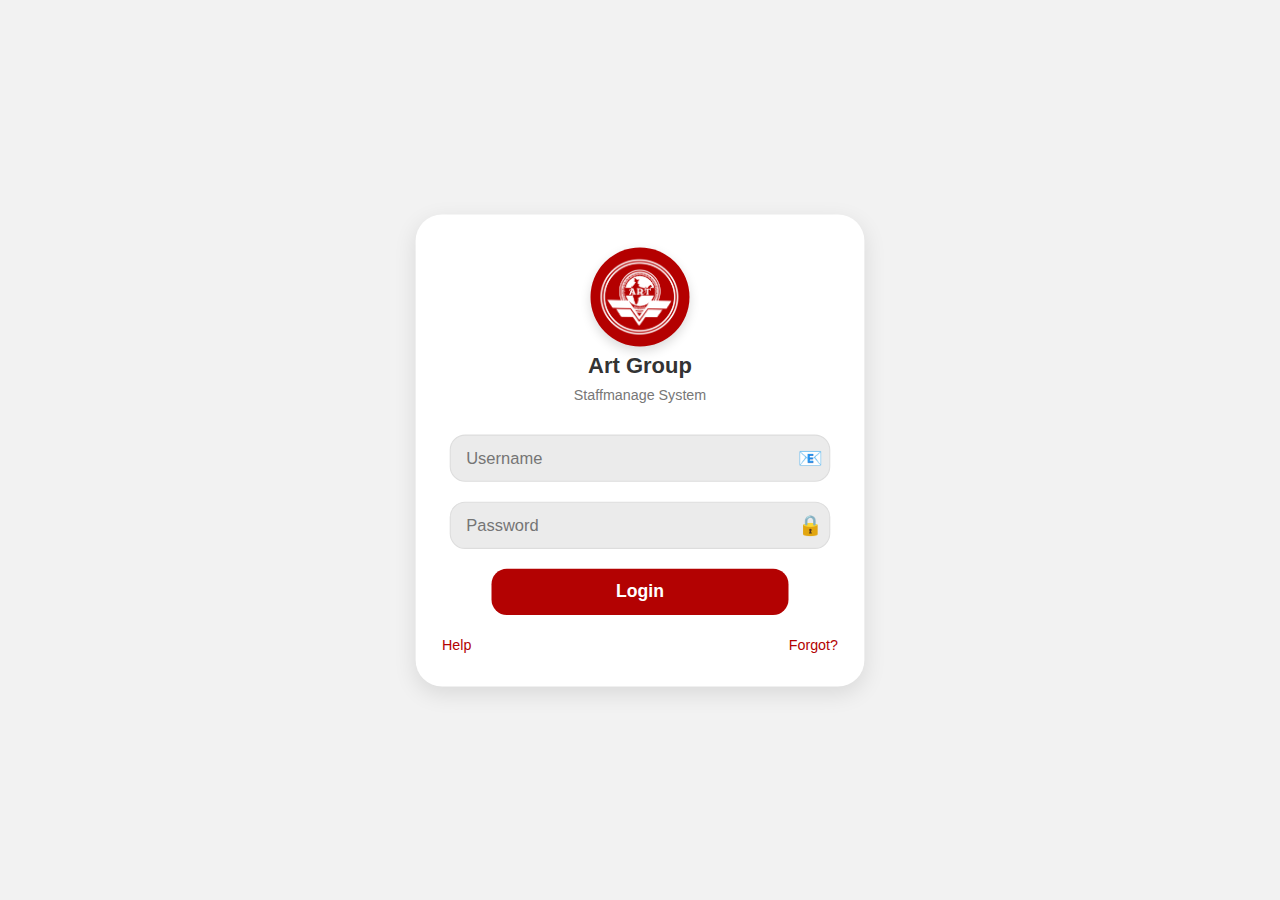
<file: allowance.html>
<!DOCTYPE html>
<html lang="en">
<head>
    <meta charset="UTF-8">
    <meta name="viewport" content="width=device-width, initial-scale=1.0">
    <meta name="theme-color" content="#f83f3f">
    <title>Allowance</title>
    <link rel="icon" type="image/png"href="./assets/images/icon.png">
    <link rel="stylesheet" href="./assets/css/main.css">
    <link rel="stylesheet" href="./assets/css/perfom.css">
  </head>
  <body>

    <!---------------top bar and side menu----------------------------------------->
 <div id="navbar-container"></div>
<!---------------top bar and side menu----------------------------------------->
   
<main class="content">
  <div class="pageTitle">
    <h2 id="pageTitle">Travel Allowance</h2>
  </div>
  <div class="search-row">
    <div class="atten-filter">
      <button id="addRecordBtn">Add Record</button>
       <button id="taStatus">Status</button>
    </div>
    <div class="button-attn">     
      <button id="submitFileBtn" style="display:none;">Submit</button>
    </div>
  </div>

  <div class="section-block">
      <div class="table-scroll">
        <table>
          <thead>
            <tr> 
              <th>Date</th>
          <th>Visited To</th>
          <th>Purpose</th>
          <th>Mode</th>
          <th>Total ₹</th>
        </tr>
      </thead>
          <tbody class="taFileTdata" id="taFileBody"></tbody>         
        </table>
      </div>
      <table>
        <tfoot>
          <tr>   
            <td colspan="4">Total Amount</td>         
            <td colspan="1" id="fileTotal"></td>
          </tr>
        </tfoot>
      </table>
    </div>

<!--- popup ------------>
      <div class="popup-overlay" id="popupAdrecord">
    <div class="popup-box allowance">
      <div class="title">
      <h3 id="popupTitle">New Allowance Record</h3></div>
       <form id="taForm">
        <div class="inputFilds"> 
          <div class="inputBox">
            <label>Visited To:</label>
      <input type="text" id="toPlace" required>
          </div>
          <div class="inputBox">
            <label>Purpose</label>
      <input type="text" id="Purpose" required>
          </div>      
          <div class="inputBox">
            <label>Mode of Travel</label>
      <select id="mode" required>
        <option disabled selected>Select Mode</option>
        <option value="bus">Bus</option>
        <option value="self">Self</option>
      </select>
          </div>      
          <div class="inputBox">
            <div id="busSection" style="display:none;">
        <label>Bus Fare (₹):</label>
        <input type="number" id="busFare" step="0.01">
      </div>
          </div>      
          <div class="inputBox">
      <div id="selfSection" style="display:none;">
        <label>Total KM:</label>
        <input type="number" id="totalKm" step="0.1">
      </div>
      </div>
        </div>
      <div class="total" id="totalDisplay">Total: ₹0.00</div>
<div class="btns">
      <button type="submit" class="save-btn">Save</button>
      <button id="CancelDtl" type="button" class="cancel-btn">Cancel</button>
</div>
    </form>
    </div>
  </div> 

       <div class="popup-overlay" id="popupTAstatus">
    <div class="popup-box allowance">
      <div class="title">
      <h3 id="popupTitle">Submited Allowance Status</h3></div>      
      <table id="approvedTable">
      <thead>
        <tr>
          <th>TA No</th>
          <th>Date</th>
          <th>Total ₹</th>
          <th>Status</th>
        </tr>
      </thead>
      <tbody id="approvedBody"></tbody>
    </table>
    <div class="btns">
      <button id="Close" type="button" class="cancel-btn">Close</button>
    </div>
  </div>    
  </div>


</main>  

<script>
const updateBtn = document.getElementById("addRecordBtn");
const cancelBtn = document.getElementById("CancelDtl");

const statusBtn = document.getElementById("taStatus");
const CloseBtn = document.getElementById("Close");

updateBtn.addEventListener("click", () => {
  popupAdrecord.style.display = "flex";
});
cancelBtn.addEventListener("click", () => {
  popupAdrecord.style.display = "none";
});

statusBtn.addEventListener("click", () => {
  popupTAstatus.style.display = "flex";
});

CloseBtn.addEventListener("click", () => {
  popupTAstatus.style.display = "none";
});


</script>
 

<script type="module" src="./assets/js/ta.js"></script>
<script type="module" src="./assets/js/utils/topbar.js"></script>
</body>
</html>
</file>
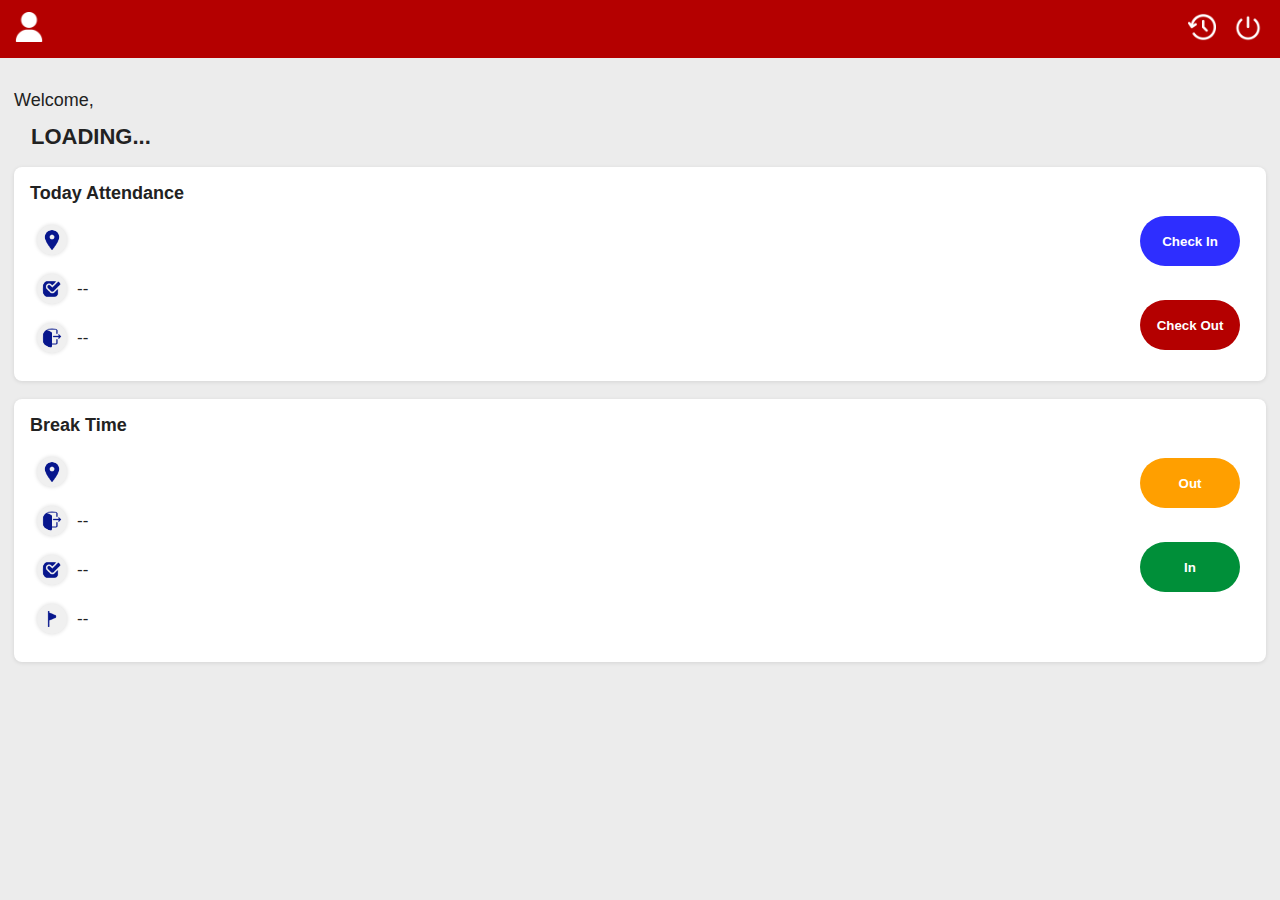
<file: attendance.html>
<!DOCTYPE html>
<html lang="en">
<head>
<meta charset="UTF-8">
<meta name="viewport" content="width=device-width, initial-scale=1.0">
<title>Attendance</title>
<link rel="stylesheet" href="./resources/css/atten.css">
<link rel="stylesheet" href="./resources/css/main.css">
<style>

</style>
</head>
<body class="attendance-page">

<header class="topbar">
  <div class="user-info">
    <a href="./profile.html">
      <img src="./resources/icons/user.png" alt="User">
    </a>
  </div>
  <div class="top-icons">
    <a href="./history.html">
      <img src="./resources/icons/history.png" alt="Report" class="icon-btn">
    </a>
    <button id="signOutBtn" class="signout-btn">
      <img src="./resources/icons/logout.png" alt="Logout" class="icon-btn">
    </button>
  </div>
</header>

<main class="content">
  <p class="welcome-text">Welcome,</p>
  <h2 id="userName">Loading...</h2>

  <section class="card">
    <div class="card-header">
      <h3>Today Attendance</h3>
      <div class="check-bttn">
        <button id="markBtn" class="btn checkin">Check In</button>
        <br>
        <button id="checkout" class="btn checkout">Check Out</button>
      </div>
    </div>
    <div class="card-body blue">
      <p class="branch"><img src="./resources/icons/location.png"><span id="branchSelect"></span></p>
      <p><img src="./resources/icons/checkin.png"><span id="inTime">--</span></p>
      <p><img src="./resources/icons/checkout.png"><span id="outTime">--</span></p>
    </div>
  </section>

  <section class="card brake">
  <div class="card-header">
    <h3>Break Time</h3>
    <div class="check-bttn">
      <button id="brkout" class="btn brkin">Out</button>
      <br>
      <button id="brkin" class="btn brkout">In</button>
    </div>
  </div>
  <div class="card-body red">
    <p class="branch"><img src="./resources/icons/location.png"><span id="branchSelect1"></span></p>

    <p><img src="./resources/icons/checkout.png">
      <span id="breakOutTime">--</span>
    </p>

    <p><img src="./resources/icons/checkin.png">
      <span id="breakInTime">--</span>
    </p>

    <p><img src="./resources/icons/purpose.png">
      <span id="breakPurpose">--</span>
    </p>
  </div>
</section>


  <div id="status" class="status-box"></div>
</main>

<div id="loader"><div class="spinner"></div></div>

<!-- Break Purpose Popup -->
<div id="breakPopup" class="popup-overlay">
  <div class="popup">
    <h3>Break Out</h3>
    <p>Please enter the reason for break:</p>
    <textarea id="breakPurposeInput" placeholder="e.g. Hospital, Bank visit..." rows="3"></textarea>
    <div class="popup-buttons">
      <button id="breakConfirm" class="btn confirm">Confirm</button>
      <button id="breakCancel" class="btn cancel">Cancel</button>
    </div>
  </div>
</div>

<!-- Check Out Popup -->
<div id="checkoutPopup" class="popup-overlay">
  <div class="popup">
    <h3>Check Out</h3>
    <p>Are you sure you want to check out?</p>
    <div class="popup-buttons">
      <button id="checkoutConfirm" class="btn confirm">Yes, Check Out</button>
      <button id="checkoutCancel" class="btn cancel">Cancel</button>
    </div>
  </div>
</div>

<script type="module">
import { db } from './firebase.js';
import { 
  getDoc, doc, addDoc, updateDoc, collection, getDocs, query, where, serverTimestamp 
} from "https://www.gstatic.com/firebasejs/12.4.0/firebase-firestore.js";

const loader = document.getElementById("loader");
const statusBox = document.getElementById("status");
const currentUser = JSON.parse(localStorage.getItem("loggedUser"));
if (!currentUser) window.location.href = "./";

// Elements
const userName = document.getElementById("userName");
const markBtn = document.getElementById("markBtn");
const checkoutBtn = document.getElementById("checkout");
const brkoutBtn = document.getElementById("brkout");
const brkinBtn = document.getElementById("brkin");

// Display elements
const inTimeEl = document.getElementById("inTime");
const outTimeEl = document.getElementById("outTime");
const breakOutTimeEl = document.getElementById("breakOutTime");
const breakInTimeEl = document.getElementById("breakInTime");
const breakPurposeEl = document.getElementById("breakPurpose");

userName.textContent = currentUser.user;

const branchRef = doc(db, "branches", currentUser.branchId);
const branchDoc = await getDoc(branchRef);
let branch = null;
if (branchDoc.exists()) {
  branch = branchDoc.data();

  // Branch name
  document.getElementById("branchSelect").textContent = branch.name;
  document.getElementById("branchSelect1").textContent = branch.name;
}

// utility - distance
function getDistance(lat1, lon1, lat2, lon2) {
  const R = 6371000;
  const dLat = (lat2 - lat1) * Math.PI / 180;
  const dLon = (lon2 - lon1) * Math.PI / 180;
  const a = Math.sin(dLat/2)**2 +
            Math.cos(lat1*Math.PI/180)*Math.cos(lat2*Math.PI/180) *
            Math.sin(dLon/2)**2;
  return R * 2 * Math.atan2(Math.sqrt(a), Math.sqrt(1 - a));
}

// Load today record
const todayStr = new Date().toISOString().slice(0,10);
const attQuery = query(collection(db, "attendance"),
  where("userId", "==", currentUser.id),
  where("dateStr", "==", todayStr)
);
const attSnap = await getDocs(attQuery);
let attRef = null;
let attData = null;

if (!attSnap.empty) {
  attRef = attSnap.docs[0].ref;
  attData = attSnap.docs[0].data();

  if (attData.time)
    inTimeEl.textContent = new Date(attData.time.toDate()).toLocaleString();
  if (attData.checkoutTime)
    outTimeEl.textContent = new Date(attData.checkoutTime.toDate()).toLocaleString();
  if (attData.breakOutTime)
    breakOutTimeEl.textContent = new Date(attData.breakOutTime.toDate()).toLocaleString();
  if (attData.breakInTime)
    breakInTimeEl.textContent = new Date(attData.breakInTime.toDate()).toLocaleString();
  if (attData.breakPurpose)
    breakPurposeEl.textContent = attData.breakPurpose;
}

// ---------------------- CHECK-IN ----------------------
markBtn.onclick = async () => {
  loader.style.display = "flex";
  navigator.geolocation.getCurrentPosition(async (pos) => {
    const { latitude, longitude } = pos.coords;
    const distance = getDistance(latitude, longitude, branch.lat, branch.lng);

    if (distance > branch.radius_m && currentUser.role !== "admin") {
      loader.style.display = "none";
      return alert("❌ You are outside the branch area!");
    }

    const existing = await getDocs(attQuery);
    if (!existing.empty) {
      loader.style.display = "none";
      return alert("⚠️ Already Checked In Today!");
    }

    await addDoc(collection(db, "attendance"), {
      userId: currentUser.id,
      username: currentUser.username,
      branchId: currentUser.branchId,
      branchName: branch.name,
      time: serverTimestamp(),
      dateStr: todayStr,
      location: { lat: latitude, lng: longitude, distance }
    });

    loader.style.display = "none";
    alert("✅ Checked In Successfully!");
    inTimeEl.textContent = new Date().toLocaleString();

    // enable checkout, break
    checkoutBtn.disabled = false;
    brkoutBtn.disabled = false;
  });
};

// ---------------------- CHECK-OUT ----------------------
checkoutBtn.onclick = async () => {
  if (!attRef) return alert("⚠️ You must Check In first!");
  if (attData?.outTime) return alert("✅ You already Checked Out!");

  // Show popup
  const popup = document.getElementById("checkoutPopup");
  popup.style.display = "flex";

  const confirmBtn = document.getElementById("checkoutConfirm");
  const cancelBtn = document.getElementById("checkoutCancel");

  const closePopup = () => (popup.style.display = "none");
  cancelBtn.onclick = closePopup;

  confirmBtn.onclick = async () => {
    closePopup();
    loader.style.display = "flex";

    navigator.geolocation.getCurrentPosition(async (pos) => {
      const { latitude, longitude } = pos.coords;
      const distance = getDistance(latitude, longitude, branch.lat, branch.lng);
      if (distance > branch.radius_m && currentUser.role !== "admin") {
        loader.style.display = "none";
        return alert("❌ Outside branch area!");
      }

      await updateDoc(attRef, {
        outTime: serverTimestamp()
      });

      loader.style.display = "none";
      outTimeEl.textContent = new Date().toLocaleString();
      alert("✅ Checked Out Successfully!");

      // Disable buttons after checkout
      checkoutBtn.disabled = true;
      brkoutBtn.disabled = true;
      brkinBtn.disabled = true;
    });
  };
};

// ---------------------- BREAK-OUT ----------------------
brkoutBtn.onclick = async () => {
  if (!attRef) return alert("⚠️ You must Check In first!");
  if (attData?.breakOutTime) return alert("⚠️ You already took a break!");

  // Show popup
  const popup = document.getElementById("breakPopup");
  popup.style.display = "flex";

  const input = document.getElementById("breakPurposeInput");
  const confirmBtn = document.getElementById("breakConfirm");
  const cancelBtn = document.getElementById("breakCancel");

  // Clear old input
  input.value = "";

  const closePopup = () => (popup.style.display = "none");

  cancelBtn.onclick = closePopup;

  confirmBtn.onclick = async () => {
    const purpose = input.value.trim();
    if (!purpose) return alert("Please enter a break reason!");

    closePopup();
    loader.style.display = "flex";

    navigator.geolocation.getCurrentPosition(async (pos) => {
      const { latitude, longitude } = pos.coords;
      const distance = getDistance(latitude, longitude, branch.lat, branch.lng);
      if (distance > branch.radius_m && currentUser.role !== "admin") {
        loader.style.display = "none";
        return alert("❌ Outside branch area!");
      }

      await updateDoc(attRef, {
        breakOutTime: serverTimestamp(),
        breakPurpose: purpose
      });

      loader.style.display = "none";
      breakOutTimeEl.textContent = new Date().toLocaleString();
      breakPurposeEl.textContent = purpose;
      alert("☕ Break Out Recorded!");
      brkoutBtn.disabled = true;
      brkinBtn.disabled = false;
    });
  };
};


// ---------------------- BREAK-IN ----------------------
brkinBtn.onclick = async () => {
  if (!attRef) return alert("⚠️ Check In first!");
  if (!attData?.breakOutTime) return alert("⚠️ You haven't done Break Out!");
  if (attData?.breakInTime) return alert("✅ Already Break In done!");

  await updateDoc(attRef, { breakInTime: serverTimestamp() });
  breakInTimeEl.textContent = new Date().toLocaleString();
  alert("✅ Break In Done!");
  brkinBtn.disabled = true;
};

// ---------------------- Disable Buttons Initially ----------------------
if (!attData) {
  checkoutBtn.disabled = true;
  brkoutBtn.disabled = true;
  brkinBtn.disabled = true;
} else {
  if (attData.checkoutTime) {
    checkoutBtn.disabled = true;
    brkoutBtn.disabled = true;
    brkinBtn.disabled = true;
  } else {
    checkoutBtn.disabled = false;
    brkoutBtn.disabled = !attData.time;
    brkinBtn.disabled = !attData.breakOutTime;
  }
}
// sign out
document.getElementById("signOutBtn").addEventListener("click", () => {
  localStorage.removeItem("loggedUser");
  window.location.href = "./";
});
</script>

</body>
</html>
</file>
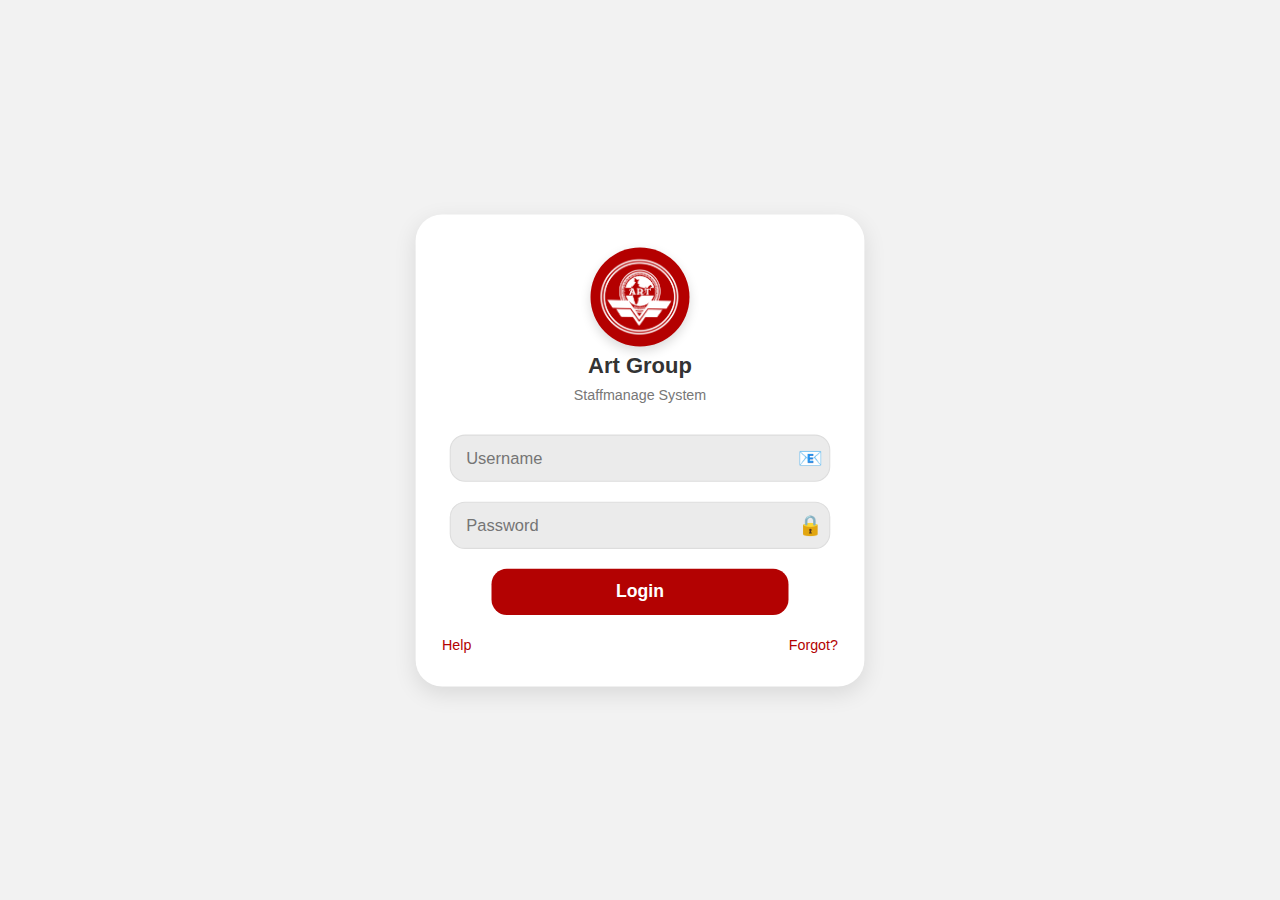
<file: history.html>
<!DOCTYPE html>
<html lang="en">
<head>
    <meta charset="UTF-8">
    <meta name="viewport" content="width=device-width, initial-scale=1.0">
    <meta name="theme-color" content="#f83f3f">
    <title>Attendance Record</title>
    <link rel="icon" type="image/png"href="./assets/images/icon.png">
    <link rel="stylesheet" href="./assets/css/main.css">
    <link rel="stylesheet" href="./assets/css/perfom.css">
  </head>
  <body>
<!------------top bar & side menu----------->
 <div id="navbar-container"></div>
<!---------------------------------------->   
<main class="content">
  <div class="pageTitle">
    <h2 id="pageTitle">Attendance Record</h2>
  </div>
  <div class="search-row">
    <div class="atten-filter">
      <input type="text" id="searchInput" class="search-input" placeholder="Search Date.">
    </div>
    <div class="button-attn">     
      <select id="sectionSelect" class="section-selector">       
        <option value="attendance">Attendance</option>
        <option value="Brake">Brake Out</option>
      </select>
    </div>
  </div>
  <div class="section-block">
      <div class="table-scroll">
        <div id="attnHistoryBody"></div>
      </div>
    </div>  
<script type="module" src="./assets/js/history.js"></script>
<script type="module" src="./assets/js/utils/topbar.js"></script>
</main>
  </body>
</html>
</file>
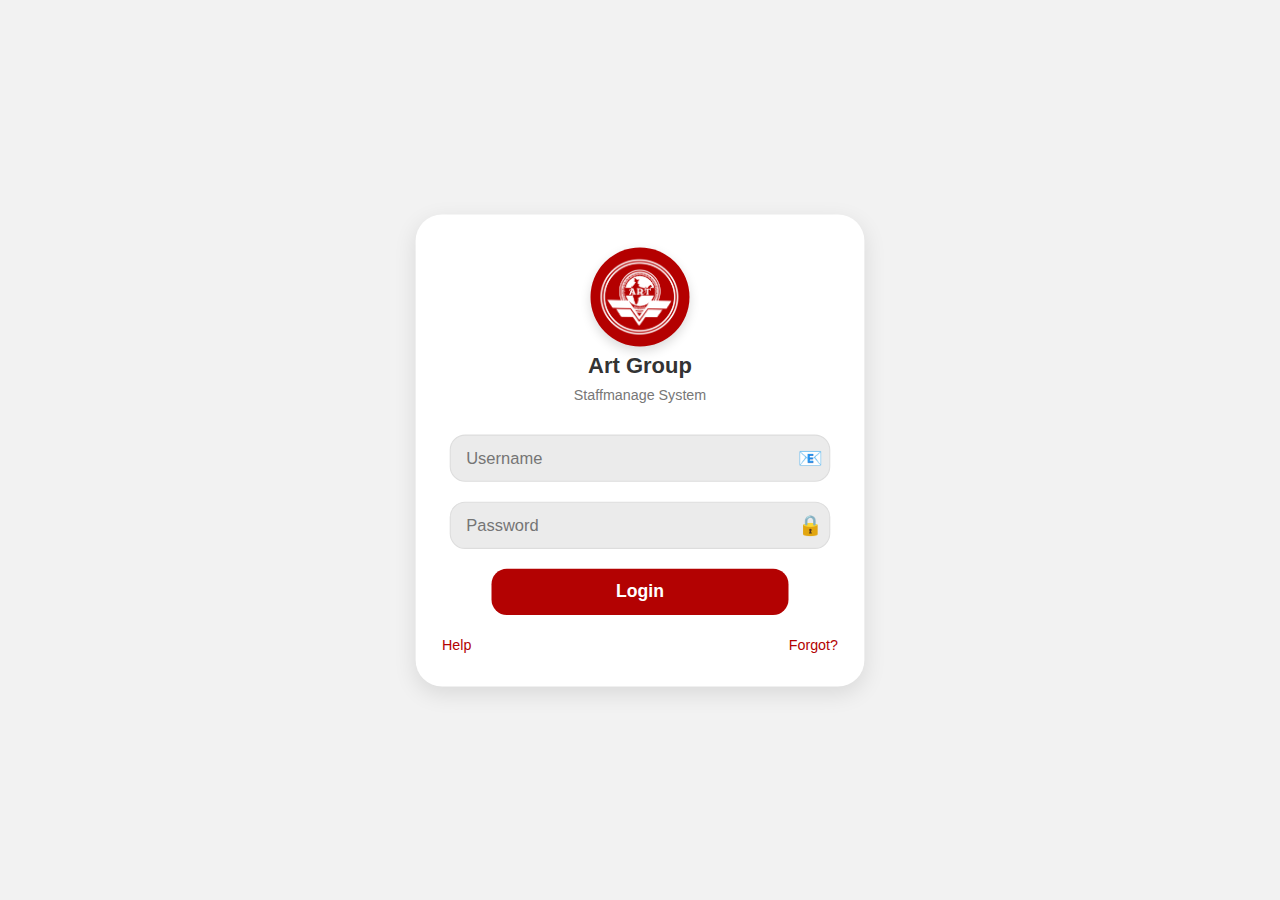
<file: leave.html>
<!DOCTYPE html>
<html lang="en">
<head>
    <meta charset="UTF-8">
    <meta name="viewport" content="width=device-width, initial-scale=1.0">
    <meta name="theme-color" content="#f83f3f">
    <title>Leave records</title>
    <link rel="icon" type="image/png"href="./assets/images/icon.png">
    <link rel="stylesheet" href="./assets/css/main.css">
    <link rel="stylesheet" href="./assets/css/perfom.css">
  </head>
  <body>

<!---------------top bar and side menu----------->
 <div id="navbar-container"></div>
<!----------------------------------->
   
<main class="content">
  <div class="pageTitle">
    <h2 id="pageTitle">Leave Records</h2></div>
    <div class="search-row">
      <div class="atten-filter">
        <button id="addRecordBtn"><a href="./attendance.html">Apply Leave</a></button>
      </div>
      <div class="button-attn">
        <button id="SummaryBtn">Summary</button>
      </div>
    </div>
    <div class="section-block">
      <div class="table-scroll">
        <div id="leaveBody"></div>
      </div>
    </div>

<!--- popup -----------------------------------------> 
  <div class="popup-overlay" id="popupLeave">
    <div class="popup-box leaveSummary">
      <div class="title">
        <h3 id="popupTitle">Leave Summary</h3></div>
        <table id="approvedTable">
          <thead>
            <tr>
              <th></th>
              <th>Medical</th>
              <th>Casual</th>
              <th>LOP</th>
            </tr>
          </thead>
          <tbody>
            <tr>
              <td style="text-transform:uppercase; font-weight: 800;font-size: 11px;">Month</td>
              <td id="medMonth"></td>
              <td id="casMonth"></td>
              <td id="lopMonth"></td>
            </tr>
            <tr>
              <td style="text-transform:uppercase; font-weight:800; font-size: 11px;">Year</td>            
              <td id="medYear"></td>            
              <td id="casYear"></td>            
              <td id="lopYear"></td>        
            </tr>      
          </tbody>    
        </table>
            <div class="btns">      
              <button id="Close" type="button" class="cancel-btn">Close</button>
            </div>  
          </div>      
        </div>
      </main>  

<script>
const updateBtn = document.getElementById("SummaryBtn");
updateBtn.addEventListener("click", () => {
  popupLeave.style.display = "flex";
});
</script>
<script type="module" src="./assets/js/leave.js"></script>
<script type="module" src="./assets/js/utils/topbar.js"></script>
</body>
</html>
</file>
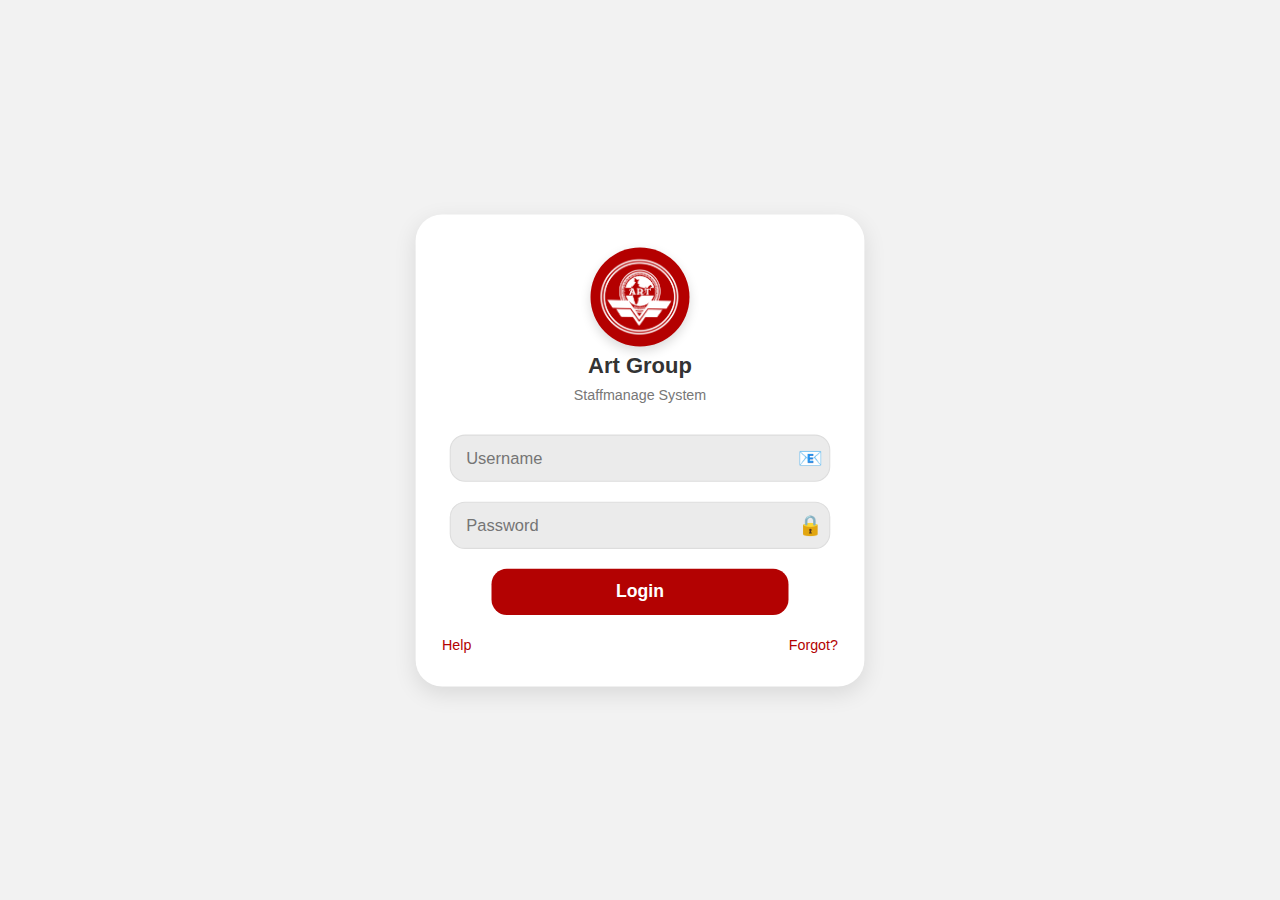
<file: performance.html>
<!DOCTYPE html>
<html lang="en">
<head>
    <meta charset="UTF-8">
    <meta name="viewport" content="width=device-width, initial-scale=1.0">
    <meta name="theme-color" content="#f83f3f">
    <title>Performance</title>
    <link rel="icon" type="image/png"href="./assets/images/icon.png">
    <link rel="stylesheet" href="./assets/css/main.css">
    <link rel="stylesheet" href="./assets/css/perfom.css">
  </head>
  <body>

    <!---------------top bar and side menu----------------------------------------->
 <div id="navbar-container"></div>
<!---------------top bar and side menu----------------------------------------->
   

<main class="content">
  <div class="pageTitle">
    <h2 id="pageTitle">Performance</h2>
  </div>
  <div class="search-row">
    <div class="atten-filter">
      <input type="text" id="searchInput" class="search-input" placeholder="Search Number...">
      <select id="sectionSelect" class="section-selector">
        <option value="fd" selected>Deposits</option>
        <option value="rd">R D</option>
        <option value="chitty">Chitty</option>
      </select>
    </div>
    <div class="button-attn">
      <button id="addRecordBtn">Add Record</button>
    </div>
  </div>
  <div class="table-container" id="tab-section-Out"> </div>

<!--- popup ------------------->
  <!--- deposti popupn ------------->
    <div class="popup-overlay Deposits" id="popupDeposits">
    <div class="popup-box">
      <div class="title">
      <h3 id="popupTitle">Add Deposits</h3></div>
      <form id="popupForm">
          <div class="inputFilds">
        <input type="hidden" id="recordId">

          <div class="inputBox">
          <label for="By">Deposit by</label>
        <select  name="By" required>
          <option disable selection></option>
          <option value="self">Self</option>
          <option value="public">Public</option>
        </select>
        </div>

        <div class="inputBox">
          <label for="type">Deposit Type</label>
        <select  name="type" id="type" required>
          <option disable selection></option>
          <option value="ncd">NCD</option>
          <option value="f d">Fixed Diposits</option>
        </select>
        </div> 
        <div class="inputBox">
          <label for="number">Number</label>
           <input type="text" name="number" placeholder="Deposit Number" required>
        </div>
       <div class="inputBox">
        <label for="name">Name</label>
        <input type="text" name="name" placeholder="Customer Name" required>
       </div>        
       <div class="inputBox">
        <label for="startDt">Open Date</label>
        <input type="date" name="startDt" required>
       </div>
       <div class="inputBox">
        <label for="end">Maturity Date</label>
         <input type="date" name="end" required>
       </div>
       <div class="inputBox">
        <label for="amount">Amount</label>
        <input type="number" name="amount" placeholder="Amount (₹)" required>
       </div>
        </div>
        <div class="btns">
          <button type="button" class="cancel-btn">Cancel</button>
        <button type="button" class="save-btn" data-section="fd">Save</button>
        </div>
      </form>
    </div>
  </div>

 <!--- Rd popup ------------->
    <div class="popup-overlay Rd" id="popupRd">
    <div class="popup-box">
      <div class="title">
      <h3 id="popupTitle"> Add Recurring deposit</h3></div>
      <form id="popupForm">
          <div class="inputFilds">
            <input type="hidden" name="type" value="rd">
        <input type="hidden" name="recordId"> 

         <div class="inputBox">
          <label for="By">RD By</label>
        <select  name="By" id="By" required>
          <option disable selection></option>
          <option value="self">Self</option>
          <option value="public">Public</option>
        </select>
        </div>   

        <div class="inputBox">
          <label for="number">Number</label>
           <input type="text" name="number" placeholder="R D Number" required>
        </div>
       <div class="inputBox">
        <label for="name">Name</label>
        <input type="text" name="name" placeholder="Customer Name" required>
       </div>        
       <div class="inputBox">
        <label for="startDt">Open Date</label>
        <input type="date" name="startDt" required>
       </div>
       <div class="inputBox">
        <label for="end">Maturity Date</label>
         <input type="date" name="end" required>
       </div>
       <div class="inputBox">
        <label for="amount">Instalment Amount</label>
        <input type="number" name="amount" placeholder="Amount (₹)" required>
       </div>
        </div>
        <div class="btns">
          <button type="button" class="cancel-btn">Cancel</button>
        <button type="button" class="save-btn" data-section="rd">Save</button>
        </div>
      </form>
    </div>
  </div>

  <!--- Chitty popup ------------->
    <div class="popup-overlay Rd" id="popupChitty">
    <div class="popup-box">
      <div class="title">
      <h3 id="popupTitle"> Add Chitty</h3></div>
      <form id="popupForm">
          <div class="inputFilds">
            <input type="hidden" name="type" value="Chity">

        <input type="hidden" id="recordId">  
         <div class="inputBox">
          <label for="By">Chitty by</label>
        <select  name="By" id="By" required>
          <option disable selection></option>
          <option value="self">Self</option>
          <option value="public">Public</option>
        </select>
        </div>      
        <div class="inputBox">
          <label for="number">Number</label>
           <input type="text" name="number" placeholder="chitty Number" required>
        </div>
       <div class="inputBox">
        <label for="name">Name</label>
        <input type="text" name="name" placeholder="Customer Name" required>
       </div>        
       <div class="inputBox">
        <label for="startDt">Open Date</label>
        <input type="date" name="startDt" required>
       </div>
       <div class="inputBox">
        <label for="end">Duration</label>
         <input type="number" name="end" required>
       </div>
       <div class="inputBox">
        <label for="amount">Instalment Amount</label>
        <input type="number" name="amount" placeholder="Amount (₹)" required>
       </div>
        </div>
        <div class="btns">
          <button type="button" class="cancel-btn">Cancel</button>
        <button type="button" class="save-btn" data-section="chitty">Save</button>
        </div>
      </form>
    </div>
  </div>
</main>  
 

<script type="module" src="./assets/js/perform.js"></script>
<script type="module" src="./assets/js/utils/topbar.js"></script>
</body>
</html>
</file>
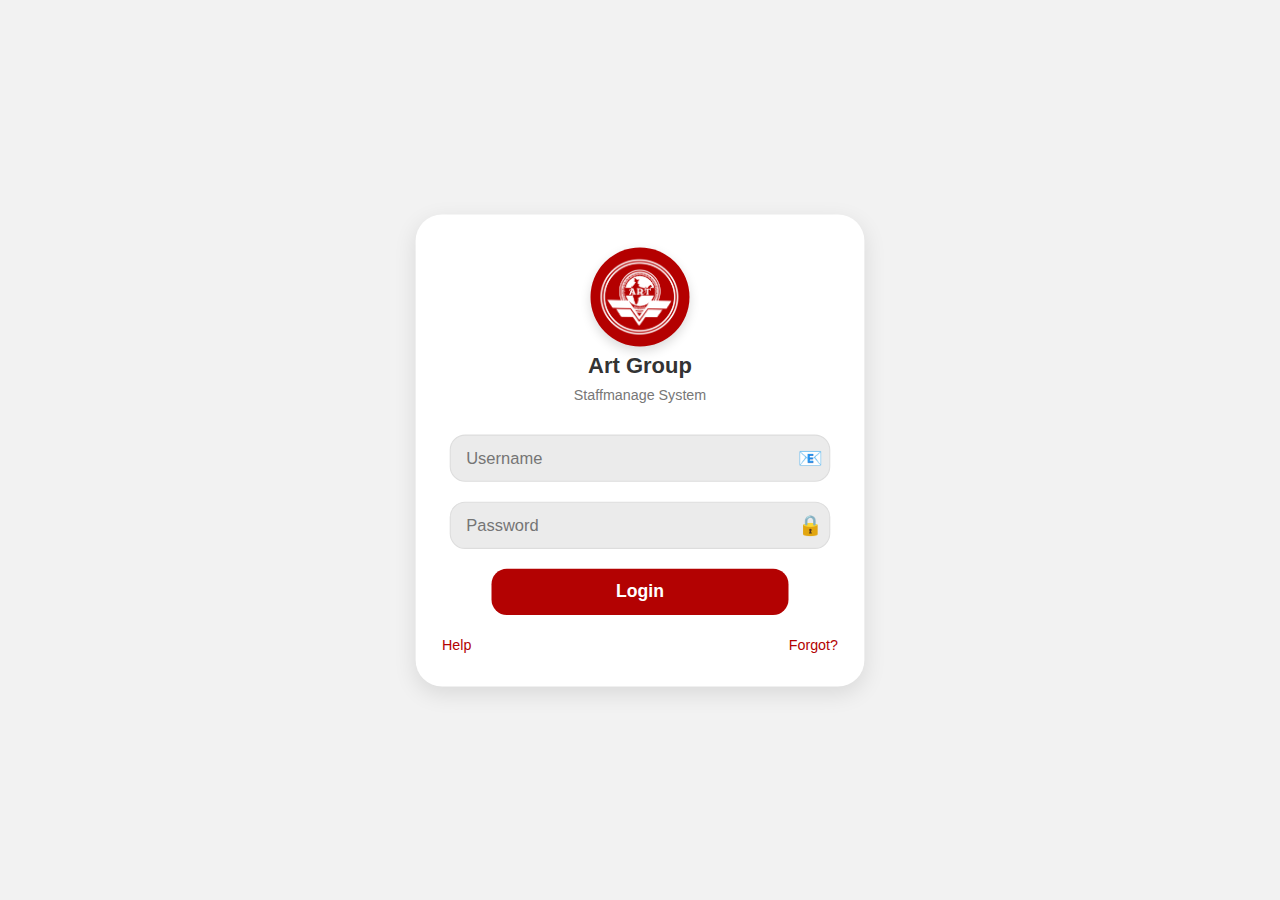
<file: profile.html>
<!DOCTYPE html>
<html lang="en">
<head>
  <meta charset="UTF-8" />
  <meta name="viewport" content="width=device-width, initial-scale=1.0" />
  <title>Profile</title>
  <link rel="stylesheet" href="./assets/css/profile.css">
  <link rel="stylesheet" href="./assets/css/main.css">
</head>
 <body class="attendance-page">

 <!---------------top bar and side menu----------------------------------------->
 <div id="navbar-container"></div>
<!---------------top bar and side menu----------------------------------------->

<div class="main-cont">
  <div class="userFilter-feld" >
    <div class="user_info-profile">
      <div>
        <img src="./assets/icons/user.png" alt="">
      </div>     

      <div class="user_email">
        <p id="userName" class="user">Loading...</p>
        <p id="email" class="email"></p>
      </div>
    </div>

  <div class="user-detl">
    <div class="personal-detl">
      <div class="heading" style="display: flex; align-items: center; justify-content: space-between; width: 100%;">
        <h3>Personal Details</h3>
         <button id="update" style="background: none; border: none; font-size: 20px; font-weight: 800; text-decoration-line: underline; color: rgba(0, 0, 255, 0.514); padding: 7px; border-radius: 10px; margin-top: 19px;">Edit</button>
        </div>
    <div class="detlBox">
        <img src="./assets/icons/dob.png" alt="" srcset="">
        <p><span id="dob">-</span></p>
      </div>    
     <div class="detlBox">
        <img src="./assets/icons/mobil.png" alt="" srcset="">
        <p><span id="Mobile">-</span></p>
      </div>
      <div class="detlBox">
        <img src="./assets/icons/addres.png" alt="" srcset="">
        <p><span id="address">-</span></p>
      </div>
      <div class="detlBox">
        <img src="./assets/icons/id-card.png" alt="" srcset="">
        <p style="gap: 3px;"><span id="details"></span> <span>(AADHAAR)</span></p>
      </div>
      <div class="detlBox">
        <img src="./assets/icons/bank.png" alt="" srcset="">
        <p style="gap: 10px;"><span id="bank">-</span>(<span id="banknum"></span>)</p>
      </div>
    </div>

<div class="Staff-detl">
      <h3>Staff Details</h3>
    <div class="detlBox">
      <img src="./assets/icons/group.png" alt="" srcset="" >
       <p><span id="group">Chengannur Nidhi Limited</span></p>
      </div>
      <div class="detlBox">
        <img src="./assets/icons/employe.png" alt="" srcset="" >
        <p><span id="eCode">-</span></p>
      </div>
      <div class="detlBox">
        <img src="./assets/icons/join.png" alt="" srcset="">
        <p><span id="jDate">-</span></p>
      </div>
      <div class="detlBox">
        <img src="./assets/icons/designation.png" alt="" srcset="">
        <p><span id="designation">-</span></p>
      </div>
</div>    
    </div>
  </div>
</div>

<!-----personal Details popup---->
<div id="PersonalPopup" class="popup-overlay-Personal">
    <div class="Personal-popup">
      <div class="title">
        <h3>Update Personal Details</h3>
        <p id="status"></p>
      </div>
      <div class="inputFields">
        <div class="inputBox">
          <label for="dobIn">Date of Birth :</label>
          <input type="date" id="dobIn" placeholder="Date of Birth">
        </div>
        <div class="inputBox">
          <label for="mobileIn">Phone :</label>
          <input type="number" id="mobileIn" placeholder="Phone Number" autocomplete="off">
        </div>
        <div class="inputBox">
          <label for="addressIn">Address :</label>
          <input type="text" id="addressIn" placeholder="Full Address" autocomplete="off">
        </div>
        <div class="inputBox">
          <label for="iddetailsIn">Aadhaar :</label>
          <input type="number" id="iddetailsIn" placeholder="Aadhaar Number" autocomplete="off">
        </div>
        <div class="inputBox bank">
          <label for="bankIn">Bank Details :</label>
          <div class="bankInputs">
            <input type="text" id="bankIn" placeholder="Bank Name" autocomplete="off">
            <input type="number" id="banknumIn" placeholder="Account Number" autocomplete="off">
          </div>
        </div>
      </div>
      <div class="Personal-popup-buttons">
        <button id="updateDtl" class="btn update">Update</button>
        <button id="CancelDtl" class="btn cancel">Cancel</button>
      </div>
    </div>
  </div>

<script type="module" src="./assets/js/utils/topbar.js"></script>
<script type="module" src="./assets/js/profile.js"></script>

 <script>
const updateBtn = document.getElementById("update");
const cancelBtn = document.getElementById("CancelDtl");
const leavePopup = document.getElementById("PersonalPopup");

updateBtn.addEventListener("click", () => {
  PersonalPopup.style.display = "flex";
});

cancelBtn.addEventListener("click", () => {
  PersonalPopup.style.display = "none";
});

</script>

</body>
</html>
</file>
<file: assets/css/main.css>
@import url('https://fonts.googleapis.com/css2?family=Lato:ital,wght@0,100;0,300;0,400;0,700;0,900;1,100;1,300;1,400;1,700;1,900&family=Libre+Baskerville:ital,wght@0,400;0,700;1,400&family=M+PLUS+Rounded+1c&family=Montserrat:ital,wght@0,100..900;1,100..900&family=Raleway:ital,wght@0,100..900;1,100..900&display=swap');
body {
  margin: 0;
  font-family: "Lato", sans-serif;
  background: #ebebebef;
  color: #222; 
  user-select: none;
}
/*
header.topbar {
  background: #b40000;
  color: #fff;
  display: flex;
  justify-content: space-between;
  align-items: center;
  padding: 10px 12px;
  position: sticky;
  top: 0;
  z-index: 1000;
}
.user-info img {
  width: 30px;
  height: 30px;
  padding: 2px;
}
.top-icons {
  display: flex;
  align-items: center;
  gap: 15px;
}
.icon-btn {
  width: 28px;
  height: 28px;
}



*/

/* ---------- Topbar ---------- */
.topbar {
  display: flex;
  justify-content: space-between;
  align-items: center;
  background: #b40000;
  padding: 7px 8px;
  color: white;
  position: relative;
  z-index: 1000;
  position: sticky;
  top: 0;

}

.user-icon {
  width: 37px;
  height: 37px;
}
.user-icon:hover {
  opacity: 0.8;
}

.icon-btn {
  width: 28px;
  height: 28px;
  margin-left: 10px;
  cursor: pointer;
}

/* ---------- Side Menu ---------- */
.side-menu {
  position: fixed;
  top: 0;
  right: -280px; /* hidden initially */
  width: 220px;
  height: 100%;
  background: #f5f5f5;
  box-shadow: -3px 0 10px rgba(0, 0, 0, 0.315);
  transition: left 0.5s ease;
  z-index: 1000;
  display: flex;
  flex-direction: column;
}
.side-menu-cont {
  position: relative;
  height: 100%;
  padding: 10px;
}

.user_info-menu {
  position: absolute;
  bottom: 20px;
  left: 0;
  right: 0;
  display: flex;
  align-items: center;
  gap: 7px;
  padding: 8px;
  background: #f8fafc;
  border-top: 1px solid #b40000;
}
.user_info-menu img {
  width: 22px;
  background-color:#b40000; 
  border-radius:50%;
  padding: 5px;
}

.side-menu.open {
  left: 0;
}

.menu-header {
  display: flex;
  justify-content: space-between;
  align-items: center;
  padding: 9px;
  background: #b40000;
}

.menu-user {
  width: 37px;
  height: 37px;  
  cursor: pointer;
  transition: 0.2s;
}

.close-btn {
  background: none;
  border: none;
  color: #fff;
  font-weight: bolder;
  font-size: 23px;
  cursor: pointer;
}

.menu-list {
  list-style: none;
  padding: 0;
  margin-top: 20px;
}

.menu-list li {
  display: flex;
  flex-direction: row;
  align-items: center;
  gap: 10px;
  padding: 12px 2px;
  border-bottom: 1px solid #fc7272;
  
}
.menu-list li img{
  height: 18px;
  width: 18px;
  background: #b40000;
  border-radius: 50%;
  padding: 8px;
  box-shadow: 0 0 4px rgba(0,0,0,0.15);
}

.menu-list a,
.logout-btn {
  text-decoration: none;
  font-weight: 600;
  color: #b40000;
  font-size: 15px;  
  background: none;
  border: none; 
  cursor: pointer;
}

.menu-list li:hover {
  background: #b40000bb;
}

/* ---------- Overlay ---------- */
.overlay {
  position: fixed;
  top: 0;
  left: 0;
  width: 100%;
  height: 100%;
  background: rgba(0, 0, 0, 0.3);
  opacity: 0;
  visibility: hidden;
  transition: opacity 0.3s ease;
  z-index: 150;
}

.overlay.show {
  opacity: 1;
  visibility: visible;
}

.user_email {
  display: flex;
  flex-direction: column;
  justify-content: start;
  line-height: 1.1;
}
.user {
  font-size: 15px;
  font-weight: 700;
  text-transform: uppercase;
  margin: 0;
}
.email {
  font-size: 11px;
  font-weight: 700;
  color: #555;
  margin: 0;
}

.signout-btn{
  background:none;
  border: none;
}
</file>
<file: assets/css/perfom.css>
main.content{
    padding:12px;
    width:100%;
    max-width:500px;
    margin:0 auto;
    box-sizing:border-box;
  }
  .pageTitle {
    margin: 0 0 10px 0;
    border-bottom: 1px solid #505050;
    padding-bottom:4px;
  }
  .pageTitle h2 {
    font-size:14px;
    font-weight:800;
    text-transform:uppercase;
    margin:4px 0;
  }
  .search-row{
    display:flex;
    gap:8px;
    align-items:center;
    margin-bottom:8px;
  }
  .atten-filter{
    flex:1;
    display:flex;
    gap:8px;
  }
  .search-input{
    height:34px;
    padding:0 10px;
    border:1px solid #ccc;
    font-size:13px;
    width: 140px;
  }
  .section-block h3 {
  text-transform: capitalize;
  color: #000000;
  padding: 1px 10px;
  font-size: 17px;
  margin: 5px;
  font-weight: 800;
}
  .section-selector,
  #addRecordBtn,
  #submitFileBtn,
 #taStatus,
 #SummaryBtn{
    height:35px;
    padding: 2px 10px;
    border:1px solid #ccc;
    background:#fff;
    font-size:13px;
  }
  .table-container{
    width:100%;
    overflow:hidden;
  }
  .table-scroll {
    max-height: 640px;     
    overflow-y:auto;
    -webkit-overflow-scrolling: touch;
  }
  table{
    width:100%;
    border-collapse:collapse;
    table-layout:fixed;
  }
  thead th{
    position:sticky;
    top:0;
    background: linear-gradient(135deg, #ec4d47, #f83f3f);
    color: #fff;
    font-weight:600;
    font-size:12px;
    padding: 12px;
    text-align:center;
    z-index:1;
  }
  tbody td{
    border-bottom:1px solid #ccc;
    font-size:14px;
    padding: 5px;
    text-align:center;
    user-select: none;
    background:#fff;
  }
  tfoot td{
    font-weight:700;
    text-align:left;
    padding:8px;
    background:#ffffff;
    border-bottom: 1px solid #b40000;
    border-top: 1px solid #b40000;
  }
  tfoot td:first-child{
    text-align:center;
  }
  .taFileTdata td{
    font-size: 13px;
    text-transform: capitalize;
  }
  .action-btn{
    padding:5px 8px;
    border:1px solid #ccc;
    border-radius:6px;
    background:#fff;
  }
  button a {
    text-decoration: none;
    color: #000000;
  }


  /* 🔹 Popup Overlay */
/* 🔹 Overlay Background */
.popup-overlay {
  position: fixed;
  inset: 0;
  background: rgba(0, 0, 0, 0.45);
  backdrop-filter: blur(4px);
  display: none;
  justify-content: center;
  align-items: center;
  z-index: 9999;
}
.popup-overlay.active {
  display: flex;
}

/* 🔹 Popup Box */
.popup-box {
  background: #fff;
  padding: 20px 20px;
  border-radius: 6px;
  width: 70%;
  max-width: 600px;
  box-shadow: 0 8px 30px rgba(0, 0, 0, 0.18);
  animation: popIn 0.25s ease;
  overflow-y: auto;
  max-height: 95vh;
}
@keyframes popIn {
  from { transform: scale(0.95); opacity: 0; }
  to { transform: scale(1); opacity: 1; }
}
.allowance {
  width: 75%;
}

/* 🔹 Title Section */
.popup-box h3 {
  font-size: 15px;
  text-transform: uppercase;
  font-weight: 600;
  margin: 0 0 15px;
  padding-bottom: 6px;
  border-bottom: 1px solid #ccc;
}

/* 🔹 Form Fields Layout */
.inputFields,
.popup-box form {
  display: flex;
  flex-direction: column;
  gap: 15px;
}
.inputBox {
  padding: 7px;
  gap: 10px;
}

.inputFields input[type="text"],
.inputFields input[type="date"],
.inputFields input[type="number"],
.inputFields select,
.popup-box form input[type="text"],
.popup-box form input[type="date"],
.popup-box form input[type="number"],
.popup-box form select {
  width: 100%;
  box-sizing: border-box;
  background-color: #fafbfc;
  border: 1px solid rgba(27, 31, 35, 0.4);
  font-weight: 500;
  font-size: 14px;
  border-radius: 3px;
  padding: 8px 10px;
  height: 36px;
  outline: none;
  transition: border-color 0.2s ease;
}
.inputFields input:focus,
.popup-box form input:focus {
  border-color: #007bff;
}

/* 🔹 Buttons */
.btns {
  margin-top: 18px;
  display: flex;
  justify-content: flex-end;
  gap: 12px;
}
.popup-box button {
  border: 1px solid rgba(27, 31, 35, 0.4);
  font-size: 12px;
  font-weight: 500;
  line-height: 22px;
  padding: 6px 14px;
  border-radius: 3px;
  cursor: pointer;
  transition: all 0.2s ease;
}
.popup-box .save-btn {
  background: #28a745;
  color: #fff;
}
.popup-box .save-btn:hover {
  background: #218838;
}
.popup-box .cancel-btn {
  background: #6c757d;
  color: #fff;
}
.popup-box .cancel-btn:hover {
  background: #5a6268;
}

.total { margin-top: 10px; text-align: right; font-weight: bold; color: #111827; }
    .approved { color: green; font-weight: 700; text-transform: uppercase; }
    .pending { color: rgb(255, 60, 0); font-weight: 700; text-transform: uppercase; }
</file>
<file: resources/css/atten.css>
main.content {
  padding: 14px;
}
.welcome-text {
  font-size: 18px;
  margin-bottom: 6px;
}
#userName {
  margin: 0;
  font-size: 22px;
  font-weight: bold;
  text-transform: uppercase;
  margin-left: 10px;
  padding: 7px;
  margin-bottom: 10px;
}
.card-header {
  display: flex;
  justify-content: space-between;
  align-items: flex-start;
  position: relative;
}
.check-bttn {
  display: flex;
  flex-direction: column;
  align-content: space-around;
  gap: 100px;
  position: absolute;
  right: 10px;
  top: 100px;
  transform: translateY(-50%);
}
.brake .check-bttn{
  top: 110px;
}

.btn {
  border: none;
  color: #fff;
  font-weight: bold;
  border-radius: 50px;
  height: 50px;
  width: 100px;
  cursor: pointer;
}

 
.checkin,
.brkin {
  background: #2e2eff;
}
.checkout,
.brkout {
  background: #b40000;
}
.card-body p  {
  margin: 5px 0;
  font-size: 17px;
  padding: 7px;
  display: flex;
  align-items: center;
  gap: 10px;
}
#branchSelect,
#branchSelect1 {
  font-size: 20px;
  font-weight: bolder;
  text-transform: uppercase
}
.card {
  background: #fff;
  border-radius: 8px;
  box-shadow: 0 1px 4px rgba(0,0,0,0.1);
  margin-bottom: 18px;
  padding: 16px;
}
.card-header {
  display: flex;
  justify-content: space-between;
  align-items: center;
}
.card-header h3 {
  margin: 0;
  font-size: 18px;
  font-weight: 600;
}
.check-bttn {
  display: flex;
  flex-direction: column;
  gap: 8px;
}
.checkin { background: #2e2eff; }
.checkout { background: #b40000; }
.brkin { background: #ff9f00; }
.brkout { background: #008f39; }

.card-body {
  margin-top: 14px;
}
.card-body p img {
  height: 20px;
  background: #f0f0f0;
  border-radius: 50%;
  padding: 5px;
  box-shadow: 0 0 4px rgba(0,0,0,0.15);
}
.status-success { color: green; }
.status-error { color: red; }

/* loader */
#loader {
  position: fixed;
  top: 0; left: 0;
  width: 100%; height: 100%;
  background: rgba(255,255,255,0.8);
  display: flex;
  align-items: center;
  justify-content: center;
  z-index: 999;
  display: none;
}
.spinner {
  width: 40px;
  height: 40px;
  border: 5px solid #ccc;
  border-top: 5px solid #b40000;
  border-radius: 50%;
  animation: spin 1s linear infinite;
}
@keyframes spin {
  to { transform: rotate(360deg); }
}

.popup-overlay {
  display: none;
  position: fixed;
  inset: 0;
  background: rgba(0,0,0,0.5);
  backdrop-filter: blur(2px);
  justify-content: center;
  align-items: center;
  z-index: 9999;
}

.popup {
  background: white;
  padding: 20px;
  border-radius: 12px;
  width: 300px;
  max-width: 90%;
  text-align: center;
  box-shadow: 0 4px 15px rgba(0,0,0,0.2);
}

.popup h3 {
  margin-top: 0;
  font-size: 18px;
}

.popup textarea {
  width: 100%;
  border: 1px solid #ccc;
  border-radius: 8px;
  margin-top: 8px;
  padding: 8px;
  resize: none;
}

.popup-buttons {
  margin-top: 12px;
  display: flex;
  justify-content: space-between;
}

.popup .btn {
  flex: 1;
  margin: 0 5px;
  padding: 8px 0;
  border: none;
  border-radius: 8px;
  cursor: pointer;
  font-weight: 600;
}

.popup .confirm {
  background: #007bff;
  color: white;
}

.popup .cancel {
  background: #ddd;
}
</file>
<file: resources/css/main.css>
@import url('https://fonts.googleapis.com/css2?family=Montserrat:ital,wght@0,100..900;1,100..900&family=Open+Sans:ital,wght@0,300..800;1,300..800&display=swap');

body {
  margin: 0;
  font-family: "Open Sans", sans-serif;
   font-variation-settings: "wdth" 100;
   font-optical-sizing: auto;
  background: #ebebebef;
  color: #222;
}

header.topbar {
  background: #b40000;
  color: #fff;
  display: flex;
  justify-content: space-between;
  align-items: center;
  padding: 10px 12px;
  position: sticky;
  top: 0;
}
.user-info img {
  width: 30px;
  height: 30px;
  padding: 2px;
}
.top-icons {
  display: flex;
  align-items: center;
  gap: 12px;
}
.icon-btn {
  width: 28px;
  height: 28px;
}

.signout-btn{
  background:none;
  border: none;
}
</file>
<file: assets/css/profile.css>
.main-cont {
  display: flex;
  flex-direction: column;
  padding: 6px;
   height: 60vh;
}
.userFilter-feld {
  display: flex;
  justify-content: center;
  flex-direction: column;
  height: 90vh;
}
.user_info-profile {
  display: flex;
  flex-direction: column;
  align-items: center;
  gap: 8px;
  padding: 2px;
}
.user_info-profile img {
  height: 30px;
  width: 30px;
  background: linear-gradient(135deg, #ec4d47, #f83f3f);
  border-radius: 50%;
  padding: 8px;
  flex-shrink: 0;
}
.user_info-profile .user_email {
  display: flex;
  align-items: center;
}
.user_info-profile .user {
  font-size: 20px;
  font-weight: 900;
  text-transform: uppercase;
  margin: 0;
}
.user_info-profile .email {
  font-size: 14px;
  color: #555;
  margin: 0;
}
.user-detl {  
  padding: 10px;
  gap: 25px;
}
.personal-detl,
.Staff-detl{
  display: flex;
  flex-direction: column;
  align-items: start;
}
.personal-detl h3,
.Staff-detl h3 {
  margin-bottom: 0;
  font-size: 20px; 
  font-weight: bold;
  text-decoration: underline;
}
.detlBox{
  display: flex;
  flex-direction: row;
  align-items: center;
  gap: 8px;
}
.user-detl .detlBox img {
  width: 25px; height: 25px; flex-shrink: 0; margin-top: 2px; padding: 4px; background: linear-gradient(135deg, #ec4d47, #f83f3f);border-radius: 50px;
}
.detlBox p {
  display: flex;
  align-items: start; 
  gap: 10px;
  padding: 3px;
  font-size: 17px;
  text-transform: capitalize;
  font-weight: bold;
}
.user-detl span {
  word-break: break-word;
  text-transform: uppercase;
  font-weight: 800;
  font-size: 15px;
}


/*----popup---*/
.popup-overlay-Personal {
  position: fixed;
  inset: 0;
  background: rgba(0, 0, 0, 0.5);
  backdrop-filter: blur(3px);
  display: none; 
  justify-content: center;
  align-items: center;
  z-index: 9999;
}
.Personal-popup {
  background: #fff;
  padding: 28px;
  border-radius: 2px;
  width: 80%;
  max-width: 400px;
  text-align: start;
  box-shadow: 0 4px 15px rgba(0, 0, 0, 0.2);
  animation: slideUp 0.3s ease;
  font-family: "Lato", sans-serif;
}
.title {
  display: flex;
  flex-direction: column;
  align-items: flex-start;
  margin-bottom: 10px;
}

.Personal-popup h3 {
  margin: 0;
  font-size: 22px;
  font-weight: 800;
  color: #034da1;
}
.inputFields {
  display: flex;
  flex-direction: column;
  gap: 10px;
}

.inputBox {
  display: flex;
  flex-direction: column;
  gap: 6px;
}

.inputBox.bank {
  flex-direction: column;
}

.bankInputs {
  display: flex;
  flex-direction: column;
  gap: 6px;
}

input{
  width: 100%;
  height: 40px;
  border: none;
  outline: none;
  background-color: #f1f1f1c9;
  border-bottom: 2px solid #920606;
  font-weight: 500;
  font-size: 16px;
  text-transform: uppercase;
  border-radius: 6px 6px 0 0;
  padding: 8px;
}

label {
  font-size: 15px;
  font-weight: 600;
}

.Personal-popup input::placeholder {
  text-transform: capitalize;
  color: #5555555d;
}

.Personal-popup-buttons {
  margin-top: 20px;
  display: flex;
  gap: 10px;
}

.Personal-popup-buttons .btn {
  flex: 1;
  padding: 14px;
  border: none;
  border-radius: 10px;
  font-weight: 600;
  cursor: pointer;
  color: white;
  transition: all 0.2s ease;
}

.update {
  background: #010f88;
}

.update:hover {
  background: #0721b1;
}

.cancel {
  background: #8b0000;
}

.cancel:hover {
  background: #a31616;
}

@keyframes slideUp {
  from {
    transform: translateY(40px);
    opacity: 0;
  }
  to {
    transform: translateY(0);
    opacity: 1;
  }
}
</file>
